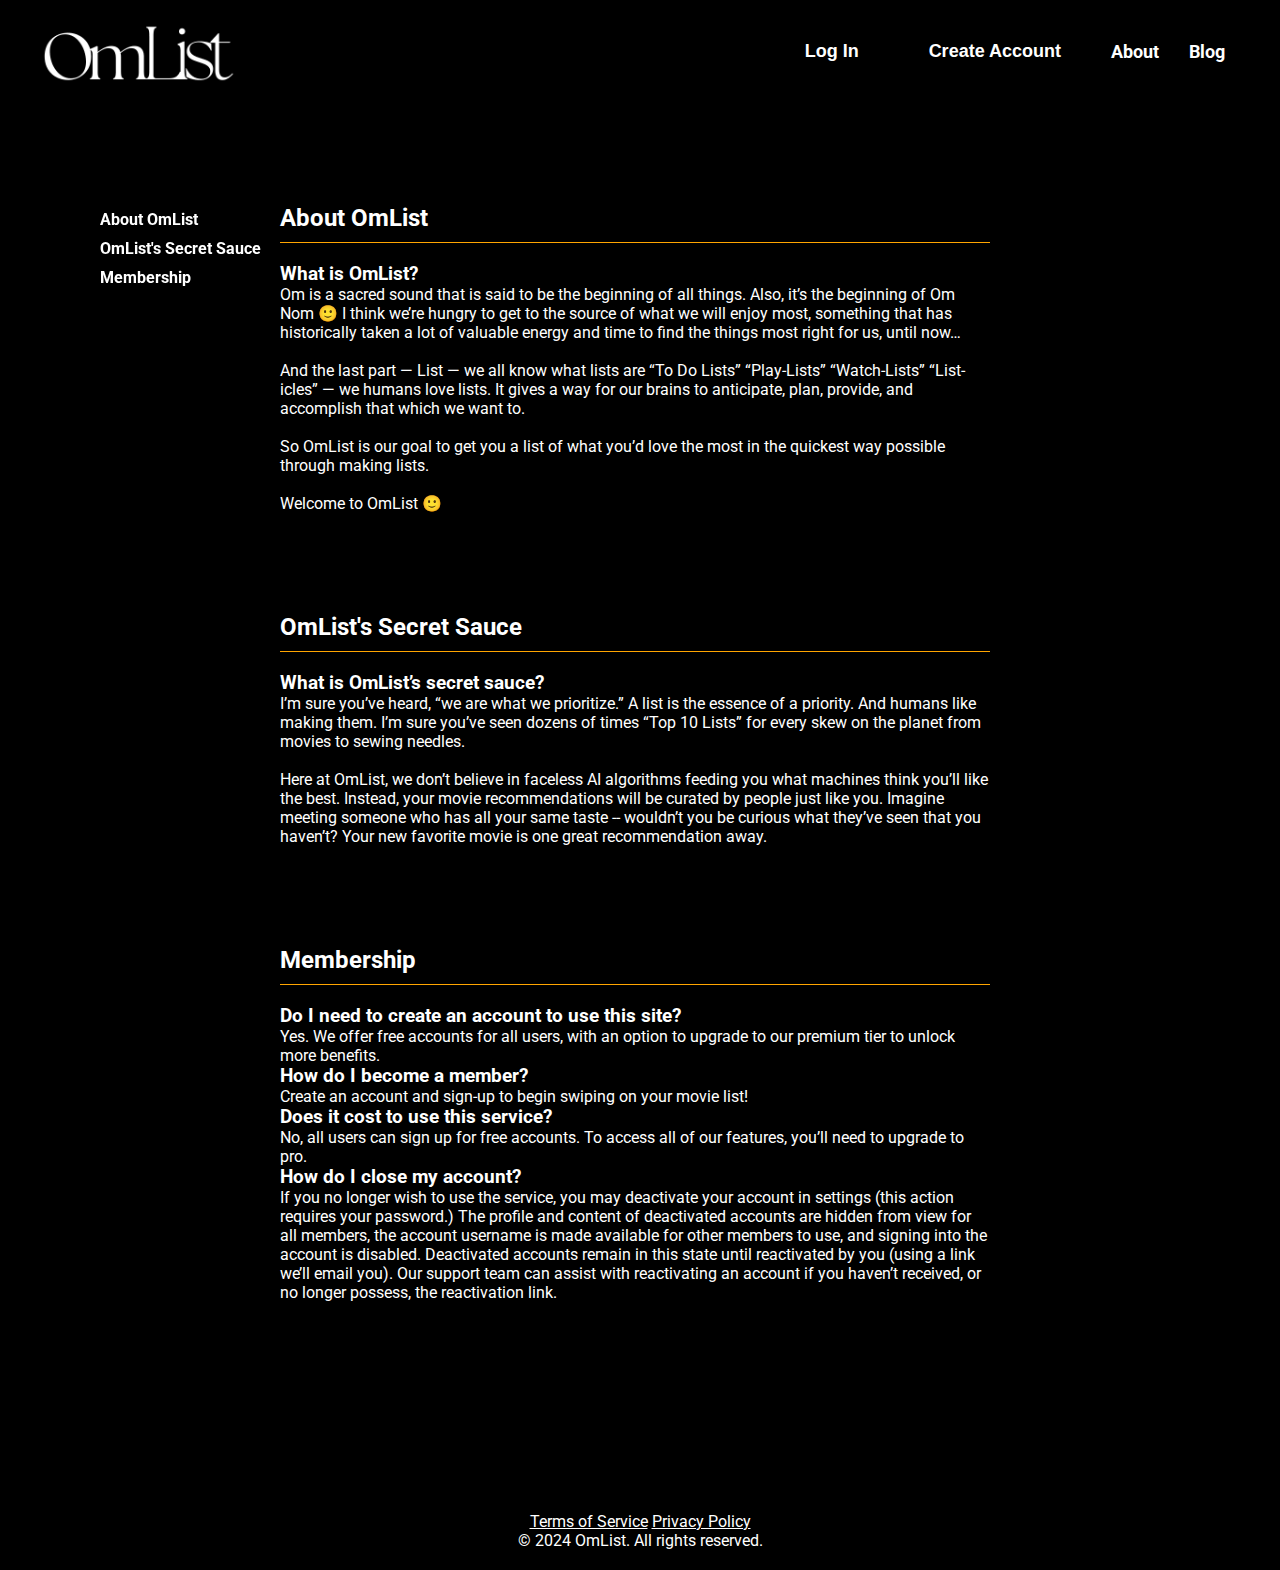
<file: about.html>
<!-- FILEPATH: /Users/amysuto/Sutoscience LLC Dropbox/Amy Suto/~2023 Documents and Photos/Coding Projects/OmList Website/about.html -->

<!DOCTYPE html>
<html lang="en">

<head>
    <meta charset="UTF-8">
    <meta name="viewport" content="width=device-width, initial-scale=1.0">
    <title>OmList App</title>
    <link rel="stylesheet" type="text/css" href="style.css">
    <script src="https://code.jquery.com/jquery-3.6.0.min.js"></script>
    <link href="https://fonts.googleapis.com/css2?family=Roboto:wght@400;700&display=swap" rel="stylesheet">


</head>

<body id="about-page">

    <div id="overlay" style="display:none;"></div>

    <!-- Header and NavBar Section -->
      <header class="hero">
          <div class="header-content">
              <div class="logo-nav">
                  <div class="logo" id="logoId">
                      <a href="index.html"><img src="Images and Animations/OmList Compact Logo.png" alt="OmList Logo" style="vertical-align: middle; width: 200px;" /></a>
                          </div>     
                  <nav id="navbar" class="NavBar">
                      <ul>
                          <li><button id="loginButton" class="nav-link">Log In</button></li>
                          <li><button id="createAccountButton" class="nav-link">Create Account</button></li>                                </li>                                    </li>
                          <li><a href="about.html">About</a></li>
                          <li><a href="blog.html">Blog</a></li>
                      </ul>
                  </nav>
              </header>

  <!-- Log-In Popup -->
  <div id="login-container" style="display:none;">
      <div class="login-popup">
          <input type="text" id="username" placeholder="Username" autocomplete="off" />
              <input type="password" id="password" placeholder="Password" autocomplete="off" />
              <input type="checkbox" id="remember-me" /><label for="remember-me">Remember Me</label>
              <button class="submit-btn">Submit</button>
          </div>
      </div>

  <!-- Create Account Popup -->
      <div id="create-account-popup" class="popup-container">
          <div class="popup-content">
              <h1>Create Account</h1>
              <form>

                  <label for="first-name">First Name:</label>
                  <input type="text" id="first-name" name="first-name" required>

                  <label for="last-name">Last Name:</label>
                  <input type="text" id="last-name" name="last-name" required>

                  <label for="email">Email:</label>
                  <input type="email" id="email" name="email" required>
                  
                  <label for="phone-number">Phone Number:</label>
                  <input type="tel" id="phone-number" name="phone-number" required>

                  <label for="password">Password:</label>
                  <input type="password" id="password" name="password" required>

                  <div class="checkbox-inline">
                      <input type="checkbox" id="termsCheckbox">
                      <label for="termsCheckbox">
                          I'm over 18 years of age and agree to the 
                          <a href="link-to-terms">terms of service</a> and 
                          <a href="link-to-privacy">privacy policy</a>
                        </label>                                  
                    </div>                              
                                              
                    <button class="create-account-btn" id="create-account-btn" type="submit">Create Account</button>
                  </form>
          </div>
      </div>

             <!-- Sidebar and Progress Bar -->
                    <div id="sidebar">
                        <a href="#about">About OmList</a>
                        <a href="#secret-sauce">OmList's Secret Sauce</a>
                        <a href="#membership">Membership</a>
                    </div>
                    <div id="progress-bar"></div>
                </div>
                

                    <div id="content">
                        <section id="about">
                            <h2>About OmList</h2>
                            <h3>What is OmList?</h3>
                                <p class="text">
                                Om is a sacred sound that is said to be the beginning of all things.
                                Also, it’s the beginning of Om Nom 🙂 I think we’re hungry to get to
                                the source of what we will enjoy most, something that has historically
                                taken a lot of valuable energy and time to find the things most right
                                for us, until now… <br /><br /> And the last part — List — we all know
                                what lists are “To Do Lists” “Play-Lists” “Watch-Lists” “List-icles” —
                                we humans love lists. It gives a way for our brains to anticipate,
                                plan, provide, and accomplish that which we want to. <br /><br /> So
                                OmList is our goal to get you a list of what you’d love the most in the
                                quickest way possible through making lists. <br /><br /> Welcome to
                                OmList 🙂 <br />
                                </p> </section>

                                <section id="secret-sauce">
                                    <h2>OmList's Secret Sauce</h2>
                                    <h3>What is OmList’s secret sauce?</h3>
                                    <p class="text">
                                    I’m sure you’ve heard, “we are what we prioritize.” A list is the
                                    essence of a priority. And humans like making them. I’m sure you’ve
                                    seen dozens of times “Top 10 Lists” for every skew on the planet from
                                    movies to sewing needles. <br /><br /> Here at OmList, we don’t believe
                                    in faceless AI algorithms feeding you what machines think you’ll like
                                    the best. Instead, your movie recommendations will be curated by people
                                    just like you. Imagine meeting someone who has all your same taste --
                                    wouldn’t you be curious what they’ve seen that you haven’t? Your new
                                    favorite movie is one great recommendation away. <br />
                                    </p>
                                </section>
                        
                                <section id="membership">
                                    <h2>Membership</h2>
                                    <h3> Do I need to create an account to use this site? </h3>
                                    <p class="text">
                                      Yes. We offer free accounts for all users, with an option to upgrade to
                                      our premium tier to unlock more benefits.
                                    </p>
                                    <H3> How do I become a member? </H3>
                                    <p class="text">
                                      Create an account and sign-up to begin swiping on your movie list!
                                    </p>
                                    <h3> Does it cost to use this service?</h3>
                                    <p class="text">
                                      No, all users can sign up for free accounts. To access all of our
                                      features, you’ll need to upgrade to pro.
                                    </p>
                                    <h3>How do I close my account?</h3>
                                    <p class="text">
                                      If you no longer wish to use the service, you may deactivate your
                                      account in settings (this action requires your password.) The profile
                                      and content of deactivated accounts are hidden from view for all
                                      members, the account username is made available for other members to
                                      use, and signing into the account is disabled. Deactivated accounts
                                      remain in this state until reactivated by you (using a link we’ll email
                                      you). Our support team can assist with reactivating an account if you
                                      haven’t received, or no longer possess, the reactivation link.
                                    </p>
                                  </div>
                                </section>
                            </div>
    
    
    <!-- Footer Section -->

    <footer>
        <div class="terms-of-service">
            <a href="#">Terms of Service</a>
            <a href="#">Privacy Policy</a>
        </div>
        <div class="copyright">
            <p>&copy; 2024 OmList. All rights reserved.</p>
        </div>
    </footer>


      <!-- JavaScript Connector -->
      <script src="script.js"></script>

    
  
</body>
</file>
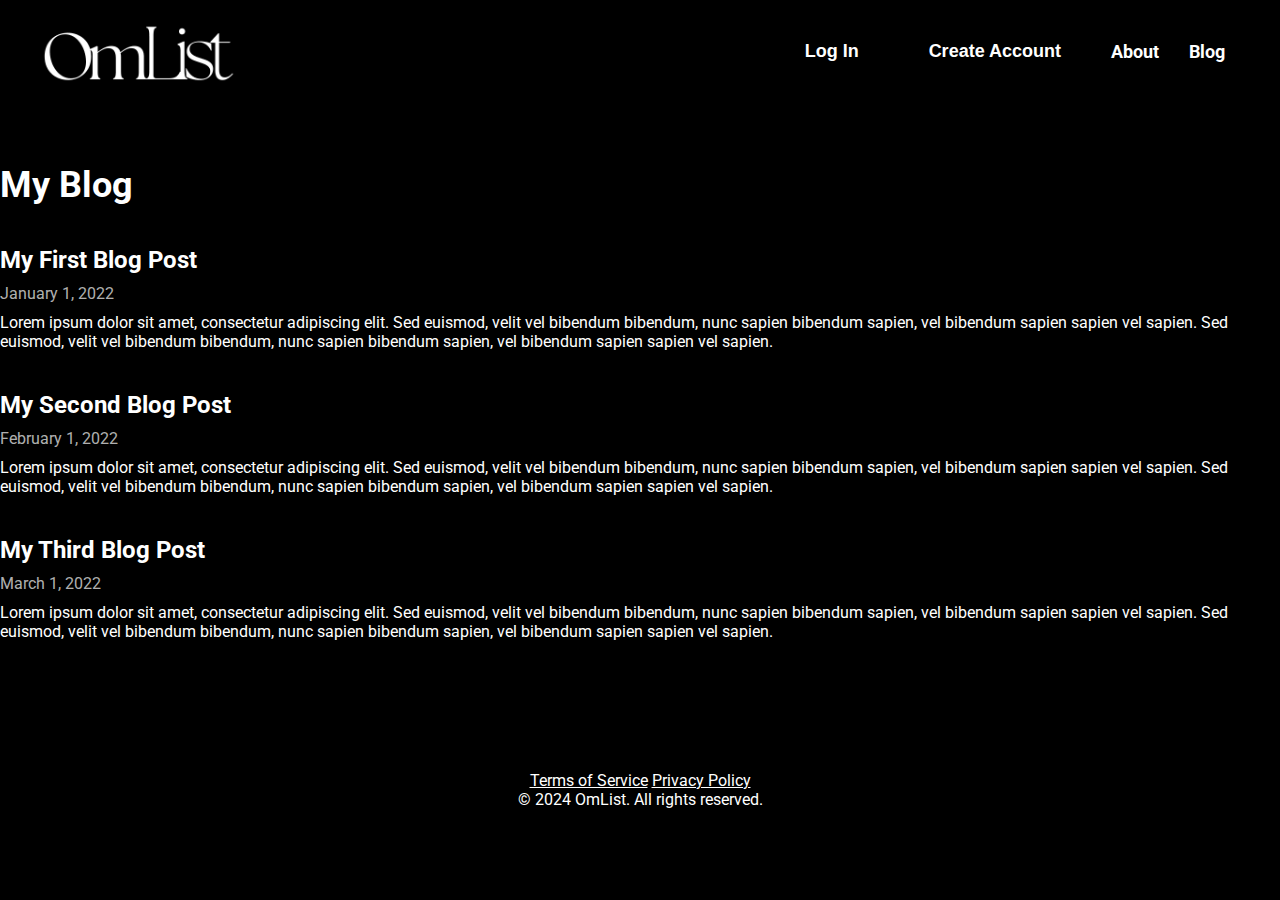
<file: blog.html>
<!-- FILEPATH: /Users/amysuto/Sutoscience LLC Dropbox/Amy Suto/~2023 Documents and Photos/Coding Projects/OmList Website/blog.html -->


<!DOCTYPE html>
<html lang="en">

<head>
    <meta charset="UTF-8">
    <meta name="viewport" content="width=device-width, initial-scale=1.0">
    <title>OmList App</title>
    <link rel="stylesheet" type="text/css" href="style.css">
    <script src="https://code.jquery.com/jquery-3.6.0.min.js"></script>
    <link href="https://fonts.googleapis.com/css2?family=Roboto:wght@400;700&display=swap" rel="stylesheet">


</head>

<body>

    <div id="overlay" style="display:none;"></div>

    <!-- Header and NavBar Section -->
      <header class="hero">
          <div class="header-content">
              <div class="logo-nav">
                  <div class="logo" id="logoId">
                      <a href="index.html"><img src="Images and Animations/OmList Compact Logo.png" alt="OmList Logo" style="vertical-align: middle; width: 200px;" /></a>
                          </div>     
                  <nav id="navbar" class="NavBar">
                      <ul>
                          <li><button id="loginButton" class="nav-link">Log In</button></li>
                          <li><button id="createAccountButton" class="nav-link">Create Account</button></li>                                </li>                                    </li>
                          <li><a href="about.html">About</a></li>
                          <li><a href="blog.html">Blog</a></li>
                      </ul>
                  </nav>
              </header>

  <!-- Log-In Popup -->
  <div id="login-container" style="display:none;">
      <div class="login-popup">
          <input type="text" id="username" placeholder="Username" autocomplete="off" />
              <input type="password" id="password" placeholder="Password" autocomplete="off" />
              <input type="checkbox" id="remember-me" /><label for="remember-me">Remember Me</label>
              <button class="submit-btn">Submit</button>
          </div>
      </div>

  <!-- Create Account Popup -->
      <div id="create-account-popup" class="popup-container">
          <div class="popup-content">
              <h1>Create Account</h1>
              <form>

                  <label for="first-name">First Name:</label>
                  <input type="text" id="first-name" name="first-name" required>

                  <label for="last-name">Last Name:</label>
                  <input type="text" id="last-name" name="last-name" required>

                  <label for="email">Email:</label>
                  <input type="email" id="email" name="email" required>
                  
                  <label for="phone-number">Phone Number:</label>
                  <input type="tel" id="phone-number" name="phone-number" required>

                  <label for="password">Password:</label>
                  <input type="password" id="password" name="password" required>

                  <div class="checkbox-inline">
                      <input type="checkbox" id="termsCheckbox">
                      <label for="termsCheckbox">
                          I'm over 18 years of age and agree to the 
                          <a href="link-to-terms">terms of service</a> and 
                          <a href="link-to-privacy">privacy policy</a>
                        </label>                                  
                    </div>                              
                                              
                    <button class="create-account-btn" id="create-account-btn" type="submit">Create Account</button>
                  </form>
          </div>
      </div>

        <h1>My Blog</h1>
        <div class="blog-posts">
            <div class="blog-post">
                <h2>My First Blog Post</h2>
                <div class="date">January 1, 2022</div>
                <p>Lorem ipsum dolor sit amet, consectetur adipiscing elit. Sed euismod, velit vel bibendum bibendum, nunc sapien bibendum sapien, vel bibendum sapien sapien vel sapien. Sed euismod, velit vel bibendum bibendum, nunc sapien bibendum sapien, vel bibendum sapien sapien vel sapien.</p>
            </div>
            <div class="blog-post">
                <h2>My Second Blog Post</h2>
                <div class="date">February 1, 2022</div>
                <p>Lorem ipsum dolor sit amet, consectetur adipiscing elit. Sed euismod, velit vel bibendum bibendum, nunc sapien bibendum sapien, vel bibendum sapien sapien vel sapien. Sed euismod, velit vel bibendum bibendum, nunc sapien bibendum sapien, vel bibendum sapien sapien vel sapien.</p>
            </div>
            <div class="blog-post">
                <h2>My Third Blog Post</h2>
                <div class="date">March 1, 2022</div>
                <p>Lorem ipsum dolor sit amet, consectetur adipiscing elit. Sed euismod, velit vel bibendum bibendum, nunc sapien bibendum sapien, vel bibendum sapien sapien vel sapien. Sed euismod, velit vel bibendum bibendum, nunc sapien bibendum sapien, vel bibendum sapien sapien vel sapien.</p>
            </div>
            <!-- Add more blog posts here -->
        </div>


    <!-- Footer Section -->

    <footer>
        <div class="terms-of-service">
            <a href="#">Terms of Service</a>
            <a href="#">Privacy Policy</a>
        </div>
        <div class="copyright">
            <p>&copy; 2024 OmList. All rights reserved.</p>
        </div>
    </footer>


      <!-- JavaScript Connector -->
      <script src="script.js"></script>

    
  
</body>
</file>
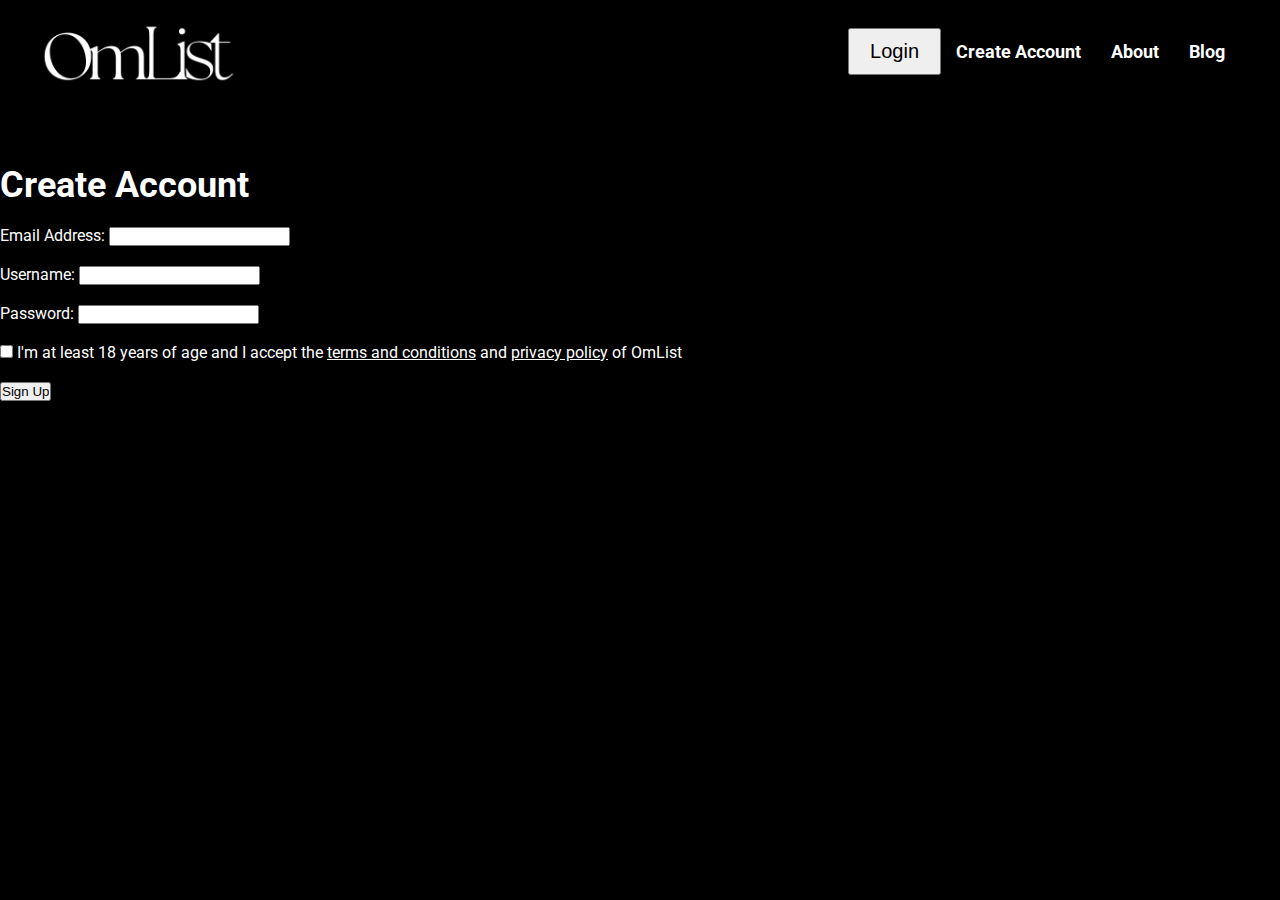
<file: createaccount.html>
<!-- FILEPATH: /Users/amysuto/Sutoscience LLC Dropbox/Amy Suto/~2023 Documents and Photos/Coding Projects/OmList Website/createaccount.html -->

<!DOCTYPE html>
<html>
    <head>
        <title>Create Account</title>
        <meta charset="UTF-8">
        <meta name="viewport" content="width=device-width, initial-scale=1.0">
        <title>OmList App</title>
        <link rel="stylesheet" type="text/css" href="style.css">
        <script src="https://code.jquery.com/jquery-3.6.0.min.js"></script>
        <link href="https://fonts.googleapis.com/css2?family=Roboto:wght@400;700&display=swap" rel="stylesheet">
    </head>

    <body id="create-account-page">

        <div id="overlay" style="display:none;"></div>
    
             <!-- Header and NavBar Section -->
                    <header class="hero">
                        <div class="header-content">
                            <div class="logo-nav">
                                <div class="logo" id="logoId">
                                    <a href="index.html"><img src="Images and Animations/OmList Compact Logo.png" alt="OmList Logo" style="vertical-align: middle; width: 200px;" /></a>
                                        </div>     
                                <nav id="navbar" class="NavBar">
                                    <ul>
                                        <button id="loginButton">Login</button>
                                        <li><a href="createaccount.html">Create Account</a></li>
                                        <li><a href="about.html">About</a></li>
                                        <li><a href="blog.html">Blog</a></li>
                                    </ul>
                                </nav>
                            </header>
    
                <!-- Log-In Popup -->
                    <div id="login-container" style="display:none;">
                        <div class="login-popup">
                            <input type="text" id="username" placeholder="Username" autocomplete="off" />
                                <input type="password" id="password" placeholder="Password" autocomplete="off" />
                                <input type="checkbox" id="remember-me" /><label for="remember-me">Remember Me</label>
                                <button> Submit </button>
                            </div>
                        </div>
                        
        <h1>Create Account</h1>
        <form>
            <label for="email">Email Address:</label>
            <input type="email" id="email" name="email" required><br><br>
            
            <label for="username">Username:</label>
            <input type="text" id="username" name="username" required><br><br>
            
            <label for="password">Password:</label>
            <input type="password" id="password" name="password" required><br><br>
            
            <input type="checkbox" id="terms" name="terms" required>
            <label for="terms">I'm at least 18 years of age and I accept the <a href="terms.html">terms and conditions</a> and <a href="privacy.html">privacy policy</a> of OmList</label><br><br>
            
            <input type="submit" value="Sign Up">
        </form>


         <!-- JavaScript Connector -->
        <script src="script.js"></script>

    </body>
</html>
</file>
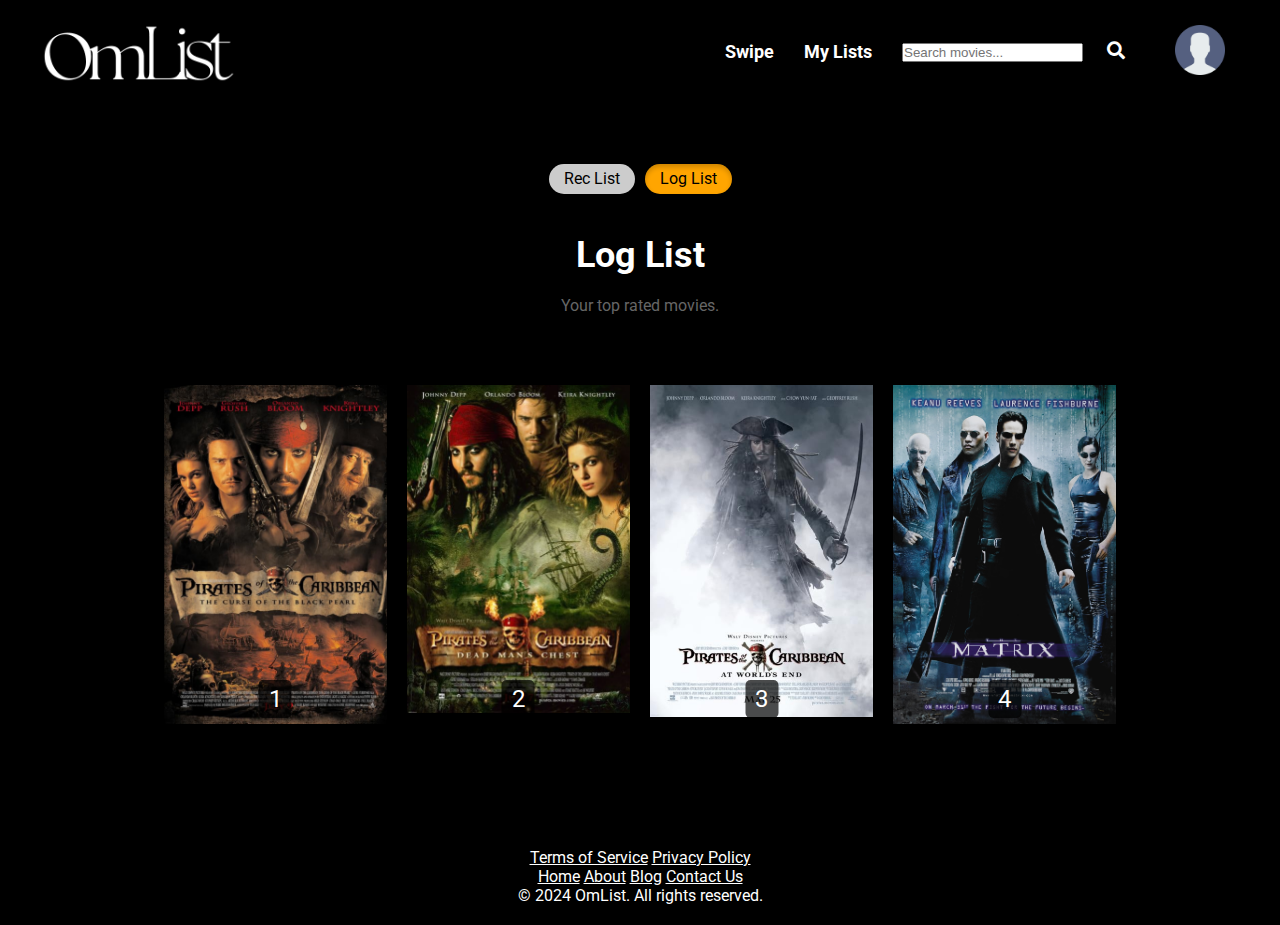
<file: loglist.html>
<!DOCTYPE html>
<html lang="en">

<head>
    <meta charset="UTF-8">
    <meta name="viewport" content="width=device-width, initial-scale=1.0">
    <title>OmList App</title>
    <link rel="stylesheet" type="text/css" href="style.css">
    <script src="https://code.jquery.com/jquery-3.6.0.min.js"></script>
    <link href="https://fonts.googleapis.com/css2?family=Roboto:wght@400;700&display=swap" rel="stylesheet">
    <link rel="stylesheet" href="https://use.fontawesome.com/releases/v5.8.1/css/all.css">


    <body class="loglist-page">

    <div id="overlay" style="display:none;"></div>

    <!-- Header and NavBar Section -->
    <header class="hero">
        <div class="header-content">
            <div class="logo-nav">
                <div class="logo" id="logoId">
                    <a href="index.html"><img src="Images and Animations/OmList Compact Logo.png" alt="OmList Logo" style="vertical-align: middle; width: 200px;" /></a>
                </div>
                <nav id="navbar" class="NavBar">
                    <ul>
                       <li><a href="swipescreen.html">Swipe</a></li>
                        <li><a href="reclist.html">My Lists</a></li>
                        <li>
                            <div class="search-container">
                                <form action="#" method="get">
                                    <input type="text" placeholder="Search movies...">
                                    <button type="submit"><i class="fa fa-search"></i></button>
                                </form>
                            </div>
                        </li>
                        <div class="user-icon-container">
                            <li><a href="profile.html"><img src="Images and Animations/user icon.png" alt="User" style="max-height: 50px;"></a></li>
                            <div class="dropdown">
                                <a href="profile.html">Settings</a>
                                <a href="index.html" onclick="logoutFunction()">Log Out</a>
                              </div>
                              
                        </div>
                    </ul>
                </nav>
        </div>
    </header>


  <!-- Toggle between Log List and Rec List -->
  <div class="toggle-container">
    <a href="reclist.html" class="toggle-btn">Rec List</a>
    <a href="loglist.html" class="toggle-btn current-page">Log List</a>
</div>

<!-- Log List Header -->
<h1>Log List</h1>
<p class="subheader">Your top rated movies.</p>

<!-- Movie Posters Grid -->
<div class="grid-container">
    <!-- Repeat this block for each movie poster -->
    <div class="movie-poster">
        <img src="Images and Animations/pirates 1.png" alt="Movie Title">
        <div class="movie-number">1</div>
    </div>
    <div class="movie-poster">
        <img src="Images and Animations/pirates 2.png" alt="Movie Title">
        <div class="movie-number">2</div>
    </div>
    <div class="movie-poster">
        <img src="Images and Animations/pirates 3.png" alt="Movie Title">
        <div class="movie-number">3</div>
    </div>
    <div class="movie-poster">
        <img src="Images and Animations/matrix.png" alt="Movie Title">
        <div class="movie-number">4</div>
    </div>
    <!-- ... more movie posters ... -->
</div>



        <!-- Footer Section -->
        <footer class="footer">
            <div class="terms-of-service">
                <a href="#">Terms of Service</a>
                <a href="#">Privacy Policy</a>
            </div>
            <div class="footer-links">
                <a href="index.html">Home</a>
                <a href="about.html">About</a>
                <a href="blog.html">Blog</a>
                <a href="contact.html">Contact Us</a>
            </div>
            <div class="copyright">
                <p>&copy; 2024 OmList. All rights reserved.</p>
            </div>
        </footer>
    
        <!-- JavaScript Connector -->
        <script src="script.js"></script>
    
    </body>
    
    </html>
</file>
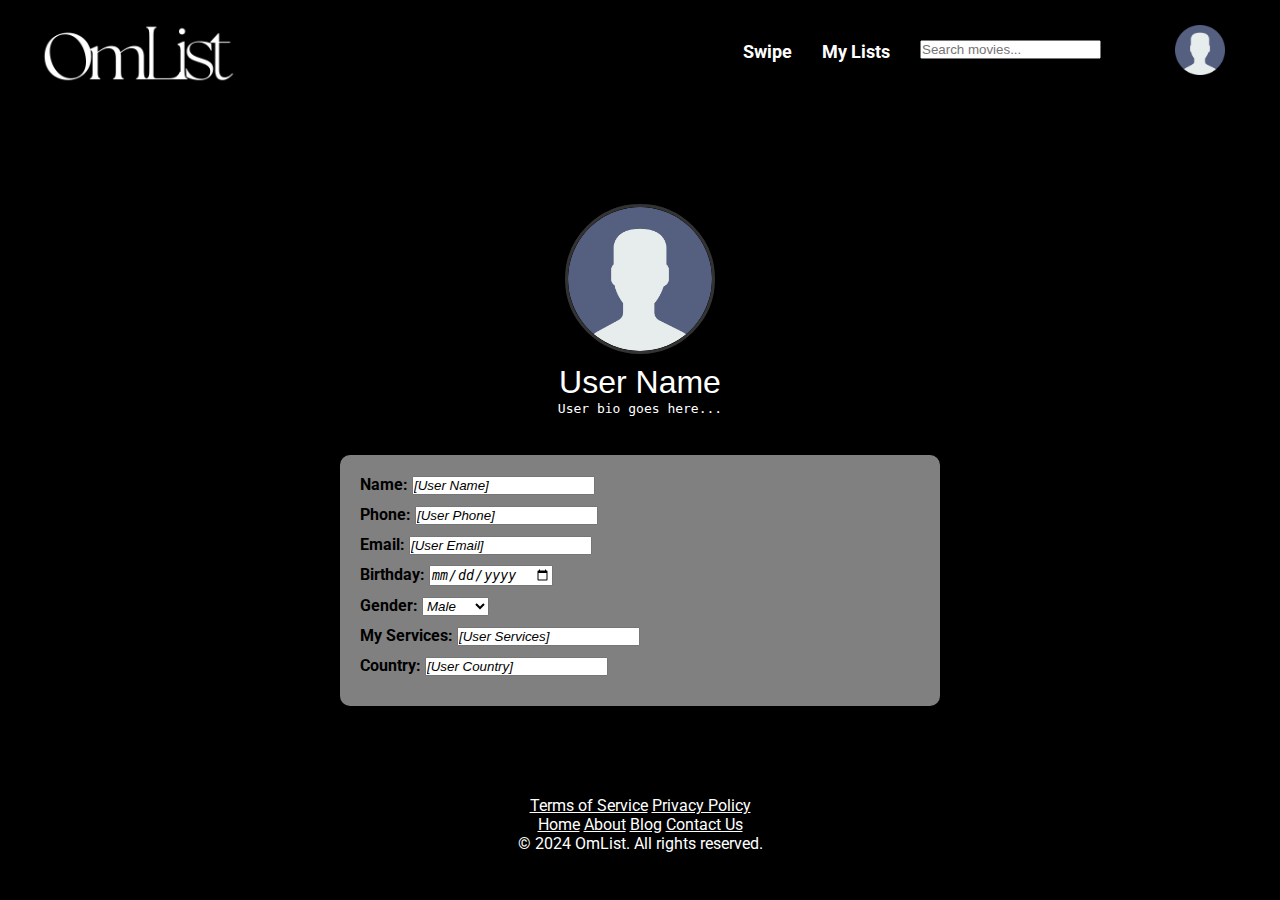
<file: profile.html>
<!DOCTYPE html>
<html lang="en">
<head>
    <meta charset="UTF-8">
    <meta name="viewport" content="width=device-width, initial-scale=1.0">
    <title>User Profile</title>
    <link rel="stylesheet" href="style.css">
    <link href="https://fonts.googleapis.com/css2?family=Roboto:wght@400;700&display=swap" rel="stylesheet">
    <script src="https://code.jquery.com/jquery-3.6.0.min.js"></script>

</head>
<body class="profile-page">

    <!-- Header and NavBar Section -->
    <header class="hero">
        <div class="header-content">
            <div class="logo-nav">
                <div class="logo" id="logoId">
                    <a href="index.html"><img src="Images and Animations/OmList Compact Logo.png" alt="OmList Logo" style="vertical-align: middle; width: 200px;" /></a>
                </div>
                <nav id="navbar" class="NavBar">
                    <ul>
                       <li><a href="swipescreen.html">Swipe</a></li>
                        <li><a href="reclist.html">My Lists</a></li>
                        <li>
                            <div class="search-container">
                                <form action="#" method="get">
                                    <input type="text" placeholder="Search movies...">
                                    <button type="submit"><i class="fa fa-search"></i></button>
                                </form>
                            </div>
                        </li>
                        <div class="user-icon-container">
                            <li><a href="profile.html"><img src="Images and Animations/user icon.png" alt="User" style="max-height: 50px;"></a></li>
                        </div>
                    </ul>
                </nav>
        </div>
    </header>

    <div class="profile-container">

       
<!-- Profile Header -->
<header class="profile-header">
    <!-- Profile Picture -->
    <label for="profile-picture-upload" class="profile-picture-label">
        <img src="Images and Animations/user icon.png" alt="Profile Picture" class="profile-picture" id="profile-picture">
        <input type="file" id="profile-picture-upload" class="profile-picture-upload" accept="image/*" style="display: none;">
    </label>
        <!-- Username -->
        <input type="text" id="user-name" class="user-name" value="User Name">
        <!-- User Bio -->
        <textarea id="user-bio" class="user-bio">User bio goes here...</textarea>
        </header>


        <section class="user-details">
            <div class="detail-item">
                <label for="name">Name:</label>
                <input type="text" id="name" class="detail-value" value="[User Name]">
            </div>
            <div class="detail-item">
                <label for="phone">Phone:</label>
                <input type="tel" id="phone" class="detail-value" value="[User Phone]">
            </div>
            <div class="detail-item">
                <label for="email">Email:</label>
                <input type="email" id="email" class="detail-value" value="[User Email]">
            </div>
            <div class="detail-item">
                <label for="birthday">Birthday:</label>
                <input type="date" id="birthday" class="detail-value" value="[User Birthday]">
            </div>
            <div class="detail-item">
                <label for="gender">Gender:</label>
                <select id="gender" class="detail-value">
                    <option value="male">Male</option>
                    <option value="female">Female</option>
                    <option value="other">Other</option>
                </select>
            </div>
            <div class="detail-item">
                <label for="services">My Services:</label>
                <input type="text" id="services" class="detail-value" value="[User Services]">
            </div>
            <div class="detail-item">
                <label for="country">Country:</label>
                <input type="text" id="country" class="detail-value" value="[User Country]">
            </div>
        </section>
        
        
    </div>

        <!-- Footer Section -->
        <footer class="footer">
            <div class="terms-of-service">
                <a href="#">Terms of Service</a>
                <a href="#">Privacy Policy</a>
            </div>
            <div class="footer-links">
                <a href="index.html">Home</a>
                <a href="about.html">About</a>
                <a href="blog.html">Blog</a>
                <a href="contact.html">Contact Us</a>
            </div>
            <div class="copyright">
                <p>&copy; 2024 OmList. All rights reserved.</p>
            </div>
        </footer>
    
        <!-- JavaScript Connector -->
        <script src="script.js"></script>
    
    </body>
    
    </html>
</file>
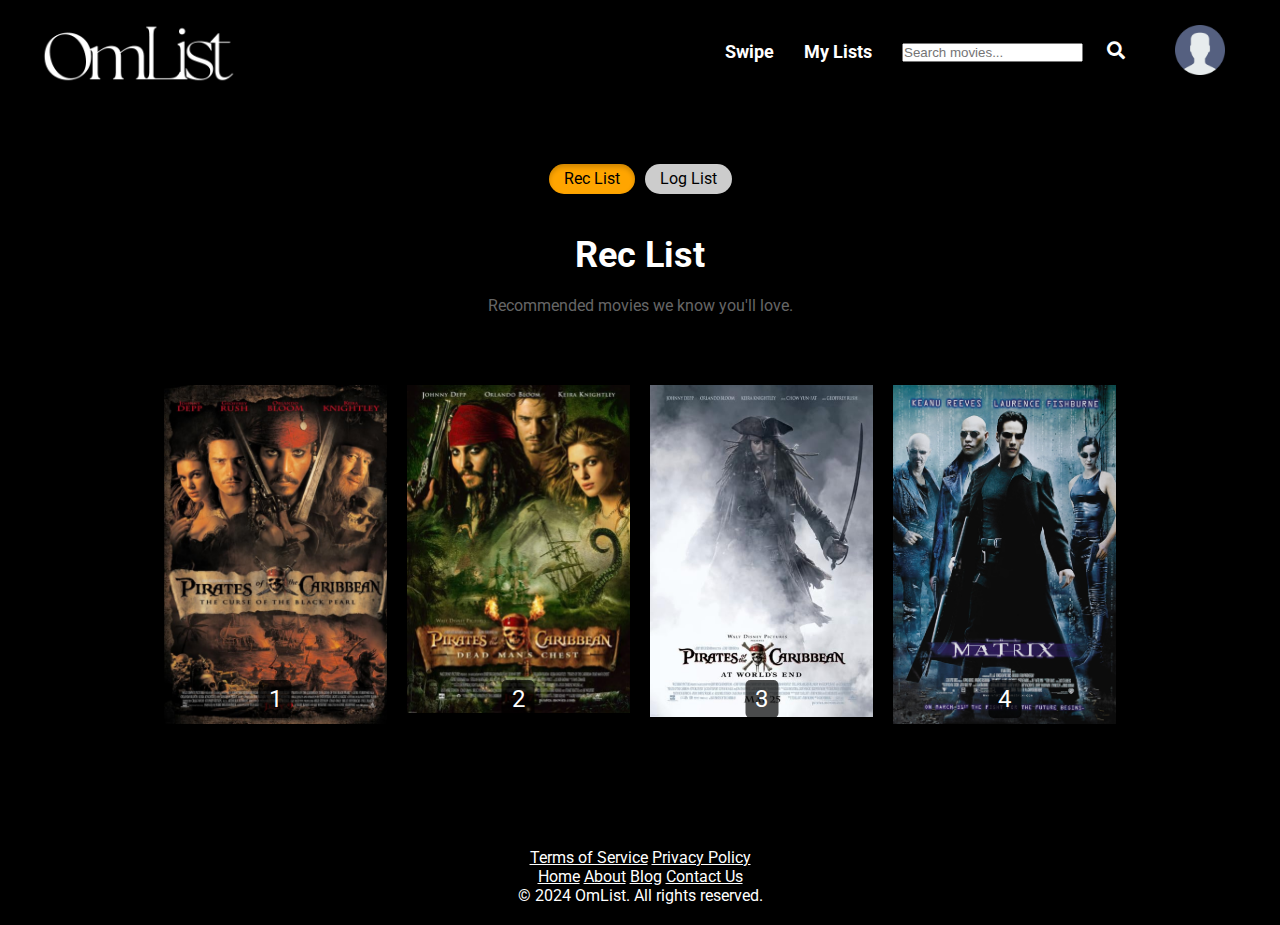
<file: reclist.html>
<!DOCTYPE html>
<html lang="en">

<head>
    <meta charset="UTF-8">
    <meta name="viewport" content="width=device-width, initial-scale=1.0">
    <title>OmList App</title>
    <link rel="stylesheet" type="text/css" href="style.css">
    <script src="https://code.jquery.com/jquery-3.6.0.min.js"></script>
    <link href="https://fonts.googleapis.com/css2?family=Roboto:wght@400;700&display=swap" rel="stylesheet">
    <link rel="stylesheet" href="https://use.fontawesome.com/releases/v5.8.1/css/all.css">


    <body class="reclist-page">

    <div id="overlay" style="display:none;"></div>

    <!-- Header and NavBar Section -->
    <header class="hero">
        <div class="header-content">
            <div class="logo-nav">
                <div class="logo" id="logoId">
                    <a href="index.html"><img src="Images and Animations/OmList Compact Logo.png" alt="OmList Logo" style="vertical-align: middle; width: 200px;" /></a>
                </div>
                <nav id="navbar" class="NavBar">
                    <ul>
                       <li><a href="swipescreen.html">Swipe</a></li>
                        <li><a href="reclist.html">My Lists</a></li>
                        <li>
                            <div class="search-container">
                                <form action="#" method="get">
                                    <input type="text" placeholder="Search movies...">
                                    <button type="submit"><i class="fa fa-search"></i></button>
                                </form>
                            </div>
                        </li>
                        <div class="user-icon-container">
                            <li><a href="profile.html"><img src="Images and Animations/user icon.png" alt="User" style="max-height: 50px;"></a></li>
                            <div class="dropdown">
                                <a href="profile.html">Settings</a>
                                <a href="index.html" onclick="logoutFunction()">Log Out</a>
                              </div>
                              
                        </div>
                    </ul>
                </nav>
        </div>
    </header>


  <!-- Toggle between Log List and Rec List -->
  <div class="toggle-container">
    <a href="reclist.html" class="toggle-btn current-page">Rec List</a>
    <a href="loglist.html" class="toggle-btn">Log List</a>
</div>

<!-- Rec List Header -->
<h1>Rec List</h1>
<p class="subheader">Recommended movies we know you'll love.</p>

<!-- Movie Posters Grid -->
<div class="grid-container">
    <!-- Repeat this block for each movie poster -->
    <div class="movie-poster">
        <img src="Images and Animations/pirates 1.png" alt="Movie Title">
        <div class="movie-number">1</div>
    </div>
    <div class="movie-poster">
        <img src="Images and Animations/pirates 2.png" alt="Movie Title">
        <div class="movie-number">2</div>
    </div>
    <div class="movie-poster">
        <img src="Images and Animations/pirates 3.png" alt="Movie Title">
        <div class="movie-number">3</div>
    </div>
    <div class="movie-poster">
        <img src="Images and Animations/matrix.png" alt="Movie Title">
        <div class="movie-number">4</div>
    </div>
    <!-- ... more movie posters ... -->
</div>



        <!-- Footer Section -->
        <footer class="footer">
            <div class="terms-of-service">
                <a href="#">Terms of Service</a>
                <a href="#">Privacy Policy</a>
            </div>
            <div class="footer-links">
                <a href="index.html">Home</a>
                <a href="about.html">About</a>
                <a href="blog.html">Blog</a>
                <a href="contact.html">Contact Us</a>
            </div>
            <div class="copyright">
                <p>&copy; 2024 OmList. All rights reserved.</p>
            </div>
        </footer>
    
        <!-- JavaScript Connector -->
        <script src="script.js"></script>
    
    </body>
    
    </html>
</file>
<file: style.css>
/* Universal Styles */

body, h1, h2, h3, h4, h5, h6, p, a {
    font-family: 'Roboto', sans-serif;
}

/* Styling the links in a darker color for contrast and adding an underline for clarity */
body a {
    color: #b8b8b8;
    text-decoration: underline;
}

body a:hover {
    color: white;
    text-shadow: none;
}

a {
    color: orange;
    text-decoration: none; /* Removes the underline */
}

a:hover {
    text-decoration: underline; /* Adds underline on hover */
}

 /* Overlay - for Script Code and Event Listeners */

#overlay {
    position: fixed;
    top: 0;
    left: 0;
    width: 100vw;
    height: 100vh;
    background-color: rgba(0, 0, 0, 0.5);
    z-index: 1000; /* Overlay is below the navbar and login container */
}

 /* Log-In Container and Pop-Up Code for NavBar */

#login-container {
    position: absolute;
    top: 0;
    left: 0;
    width: 100%;
    z-index: 1002; /* Login container is above both navbar and overlay */
    display: none;
}

.login-popup {
    position: absolute;
    top: 20px;
    left: 70%;
    transform: translateX(-50%);
    width: 80%;
    max-width: 600px;
    height: 100px;
    padding: 20px;
    background-color: white;
    color: black;
    border-radius: 5px;
    z-index: 1000;
}

.login-popup input[type="text"], 
.login-popup input[type="password"] {
  width: 20%;  /* Adjust width as needed */
  margin-right: 10px;
}

.login-popup input[type="checkbox"] + label {
  margin-right: 10px;
}

/* Navbar Styles */

.logo-nav {
    display: flex;
    justify-content: space-between;
    align-items: center;
    width: 100%;
    padding: 20px 0;
}

.logo {
    flex-grow: 1;
}

#navbar {
    display: flex;
    align-items: center;
    position: relative;
    z-index: 1001;
    margin-bottom: 0;
    padding-bottom: 0;
}

#navbar ul {
    display: flex;
    align-items: center;
    list-style-type: none;
    padding: 0;
}

#navbar ul li {
    margin: 0 15px;
}

#navbar ul li a {
    text-decoration: none;
    font-size: 18px;
    color: white;
    font-weight: bold;
    transition: color 0.3s;
}

#navbar ul li a:hover {
    color: orange;
}

.navbar a, .navbar button {
    margin-right: 900px; /* Adjust the value as needed */
}

.navbar {
  padding: 10px 20px;
  position: sticky;
  top: 0;
  z-index: 999;
  display: flex;
  justify-content: space-between;
  align-items: center;
  padding-bottom: 0; /* Removes the bottom padding from the navbar */
}

/* Styling for navbar buttons */
#navbar ul li button {
    background: none;
    border: none;
    color: white; /* Or any color you prefer */
    font-weight: bold; /* Makes the text bold */
    cursor: pointer;
    font-size: 18px;
}

/* Hover effect for navbar buttons */
#navbar ul li button:hover {
    color: orange; /* Or any color you prefer for hover effect */
    text-shadow: 0 0 5px orange, 0 0 10px orange;
}

/* Change color and add glow when hovering over links */
.navbar ul li a:hover {
  color: orange;
  text-shadow: 0 0 5px orange, 0 0 10px orange;
}

/* Styling the logo */
.logo img {
  width: 100px;
  height: auto;
}

/* Styling the navbar list */
.navbar ul {
  list-style-type: none;
  display: flex;
  justify-content: center;
  flex-grow: 2;
  background-color: rgba(0, 0, 0, 0.6); /* Added a semi-transparent background */
}

/* Applying black background to all pages */

body {
    background-color: black;
    color: white; /* Setting default text color to white for the entire site */
}

/* Media query for mobile screens */
@media only screen and (max-width: 600px) {
    body, p {
        font-size: 16px;
        background-color: black;
    }
    
    .navbar {
        font-size: 18px;
        background-color: black;
    }
}

/* Navbar Profile Dropdown Menu Styles */
.user-icon-container {
    position: relative;
    display: inline-block;
  }
  
  .user-icon-container .dropdown {
    display: none;
    position: absolute;
    background-color: #f9f9f9;
    min-width: 160px;
    box-shadow: 0px 8px 16px 0px rgba(0,0,0,0.2);
    z-index: 1;
  }
  
  .user-icon-container:hover .dropdown {
    display: block;
  }
  
  .user-icon-container .dropdown a {
    color: black;
    padding: 12px 16px;
    text-decoration: none;
    display: block;
  }
  
  .user-icon-container .dropdown a:hover {
    background-color: #ddd;
  }
  

/* Additional styles for your homepage layout */

body {
    flex-direction: column;
    align-items: center;
}

.header-content,
.get-omlisted {
    width: 100%;
}

body {
    background-color: #000000;
}

h1 {
    font-size: 36px;
    margin-bottom: 20px;
}

button {
    padding: 10px 20px;
    font-size: 20px;
    cursor: pointer;
}

.container {
    width: 80%;
    max-width: 1200px;
    margin: auto;
}

.header {
    display: flex;
    justify-content: space-between;
    align-items: center;
    padding: 20px 0;
}

.main-content {
    text-align: center;
    margin: 50px 0;
    background-color: black; 
}

.footer {
    text-align: center;
    padding: 20px 0;
}

/* Additional layout styling */
.header-content {
    max-width: 1200px;
    margin: auto;
    display: flex;
    flex-direction: column;
    align-items: center;
}

.logo-nav {
    display: flex;
    justify-content: space-between;
    align-items: center;
    width: 100%;
    padding: 20px 0;
    position: relative;
}

/* Styling the CTA button */
.cta {
    background-color: orange;
    color: black;
    border: none;
    padding: 15px 30px;
    margin-top: 20px;
    transition: background-color 0.3s, box-shadow 0.3s;
}

.cta:hover {
    background-color: #ff8800;
    box-shadow: 0 0 10px #ff8800, 0 0 20px #ff8800;
}

/* Style for your hero section */
.hero {
    padding: 60px 0;
    background-color: #000000; /* I'm assuming a black background similar to the reference. Adjust if necessary. */
    color: white; /* Sets the default text color to white for better contrast */
    padding-top: 0; /* Removes the top padding from the hero section */
}

.hero-image {
    box-shadow: 0 0 10px #ff8800, 0 0 20px #ff8800;
}

.hero-content {
    text-align: center;
    margin: 40px 0;
}

.hero h1 {
    text-align: center;
    width: 60%;
    margin: 0 auto;
    margin-top: 0;
    padding-top: 20px;
}

.hero h2 {
    text-align: center;
    width: 60%;
    margin: 0 auto;
}

.swipe-screen {
    display: block;
    max-width: 50%; 
    
}


/* Styling the Get OmListed section */
.get-omlisted {
    background-color: #1e1e1e;
    padding: 60px 0;
    text-align: center;
    width: 100%; /* Ensures it spans the full width of its parent */
    max-width: 600px; /* Keeps it from growing too wide */
    margin: 0 auto; /* Centers it horizontally */
}

.get-omlisted h1 {
    font-size: 32px;
    margin-bottom: 30px;
}

.get-omlisted form {
    max-width: 600px;
    width: 100%;
    margin: 0 auto;
    gap: 20px; /* Provides even spacing between the elements */
}

.get-omlisted label {
    font-size: 18px;
    margin-bottom: 5px;
}

.get-omlisted input {
    padding: 10px 15px;
    font-size: 16px;
    border: none;
    border-radius: 4px;
    background-color: #2e2e2e;
    color: white;
    margin-bottom: 10px;
    width: 200px;
}

.get-omlisted input[type="text"],
.get-omlisted input[type="email"] {
    width: 200px;
    display: block;
    margin-bottom: 10px;
    margin: auto;
    max-width: 300px; /* Prevents the fields from stretching too wide */
    width: 100%; /* Makes each field take up the full width up to the max-width */
}

.get-omlisted input[type="text"],
.get-omlisted input[type="email"],
.get-omlisted button {
    margin-bottom: 20px; /* Adjusts the space between each field */
}

.get-omlisted button {
    background-color: orange;
    color: black;
    font-weight: bold;
    border: none;
    border-radius: 4px;
    cursor: pointer;
    transition: background-color 0.3s;
    align-self: center; /* Center the button horizontally */
    width: 100%;
    margin: 20px 0;
    width: auto !important; /* Makes the button only as wide as its content */
    padding: 10px 20px !important; /* Adjusts the padding to control the size of the button */
    display: inline-block !important; /* Makes the button inline */
}

.get-omlisted button:hover {
    background-color: #ff8f00;
}


/* CTA button styling */
.cta {
    background-color: orange;
    color: black;
    font-weight: bold;
    border: none;
    border-radius: 4px;
    padding: 12px 20px;
    margin-top: 20px;
    cursor: pointer;
    transition: background-color 0.3s;
}

.cta:hover {
    background-color: #ff8f00; /* A slightly darker shade of orange for hover effect */
}

/* Box Sizing Property */

*, *::before, *::after {
    box-sizing: border-box;
}

/* Input Field Width and Form Container */

.get-omlisted input {
    width: calc(100% - 30px);
}

.get-omlisted form {
    padding: 0;
    margin: 0;
}

/* Button Width */

.get-omlisted button {
    width: calc(100% - 40px);  /* Assuming the combined horizontal padding is 40px */
}

Copy code
/* General styles for pages with black background and white text */
.page-black-background {
    background-color: black;
    color: white; /* This ensures that the general text appears white */
}

/* Apply the styles to the headings, paragraphs, and links inside the pages with the black background */
.page-black-background h1,
.page-black-background h2,
.page-black-background h3,
.page-black-background h4,
.page-black-background h5,
.page-black-background h6,
.page-black-background p,
.page-black-background a {
    color: white;
}


/* Ensuring all headers and paragraphs on the about and b
pages have a white color */
body h1, 
body h2, 
body h3, 
body h4, 
body h5, 
body h6, 
body p, 
body a {
    color: white;
}

/* Styling for the blog posts */
.blog-posts {
    padding: 20px 0;
}

.blog-post {
    margin-bottom: 40px;
}

.blog-post .date {
    color: rgba(255, 255, 255, 0.7); /* Subdued white color for date */
    margin: 10px 0;
}

/* About Page Styling */

body {
    background-color: black;
    color: white;
}

#sidebar {
    position: fixed;
    top: 200px; /* Lower the position of the sidebar */
    left: 100px;
    width: auto;
    background-color: transparent; /* Remove the background */
    padding: 0;
    z-index: 1000; /* Ensure it’s above other content */
}

#sidebar a {
    display: block;
    margin: 10px 0;
    color: white;
    text-decoration: none;
    font-weight: bold;
    transition: color 0.3s;
}

/* Sidebar link hover styles */
#sidebar a:hover {
    color: orange;
}

#content {
    margin-left: 320px;
    padding: 40px;
}

section {
    margin-bottom: 100px;
}

#progress-bar {
    position: fixed;
    top: 150px; /* Adjust based on your sidebar position */
    left: 290px; /* Adjust based on your sidebar width */
    width: 4px;
    height: 0;
    background-color: #FFA500; /* Change the color to gold */
    z-index: 1001; /* Ensure it’s above other content */
}

/* Style for h2 elements on the About page */
#about-page h2 {
    border-bottom: 1px solid #FFA500; /* Adding a thin gold line underneath */
    padding-bottom: 10px; /* Adding some space between the text and the line */
    margin-bottom: 20px; /* Adding some space below the line */
}

/* Style to constrain text width on the About page */
#about-page #content {
    max-width: 800px; /* You can adjust this value to your preference */
    margin: 0 auto; /* Center the content */
    padding-right: 50px; /* Adding padding to the right of the text */
}

.glow {
    color: gold;
    text-shadow: 0 0 3px #FFD700, 0 0 6px #FFD700; /* Adjusted values for a more subtle glow */
}


/* Create an Account Pop-Up */

.popup-container {
    display: none;
    position: fixed;
    top: 0;
    left: 0;
    width: 100%;
    height: 100%;
    background-color: rgba(0, 0, 0, 0.7);
    z-index: 2;
}

.popup-content {
    background-color: white;
    color: black;
    width: 500px;
    position: absolute;
    top: 50%;
    left: 50%;
    transform: translate(-50%, -50%);
    padding: 40px;
    text-align: left;
    display: block;
    border-radius: 8px;
}

.close-popup {
    position: absolute;
    top: 10px;
    right: 10px;
    font-size: 20px;
    cursor: pointer;
}

/* New or modified styles for form elements */
.popup-content label {
    display: block;
    margin-bottom: 10px;
}

.popup-content input[type="text"],
.popup-content input[type="password"],
.popup-content input[type="email"],
.popup-content input[type="tel"] { /* Added input[type="tel"] for phone number */
    width: 100%;
    margin-bottom: 15px; /* This sets a uniform space below each input */
    /* Add any additional styling here to match the design */
}

.popup-content .checkbox-inline {
    display: flex;
    align-items: flex-start; /* This ensures the checkbox aligns with the first line of text */
    flex-wrap: nowrap;
  }

  .popup-content .checkbox-inline input[type="checkbox"] {
    margin-right: 10px;
    flex-shrink: 0;
    align-self: flex-start; /* Add this line to align the checkbox with the first line of text */
  }

.popup-content .checkbox-inline label {
  flex-grow: 1;
  white-space: normal;
  margin-bottom: 0; /* Ensure there is no margin pushing the label down */
  padding-bottom: 15px; /* Adjust the value as needed for your design */
}

.popup-content .checkbox-inline label a {
    display: inline;
    margin: 0 5px;
    white-space: nowrap;
}


/* Styles for the links */
.popup-content a {
    color: orange;
}

/* Style for the Create Account title */
.popup-content h1 {
    text-align: center;
    color: black; /* Ensuring the header text is black */
}


/* 'Create Account' button */
.create-account-btn {
    background-color: orange;
    color: black;
    border: none;    
    cursor: pointer;
    transition: background-color 0.3s;
    line-height: normal; /* This should be 1 or close to the font size if 'normal' still gives issues */
    vertical-align: middle;
    display: inline-block;
    margin: 0;
    overflow: hidden;
    white-space: nowrap;
    /* Add this if not already present */
    font-size: 16px; /* Adjust to your font size */
    height: auto; /* Or set a specific height if you want to control it */
    box-shadow: none; /* In case there's an inherited box-shadow */
    margin-top: 0;
    padding-top: 10px; /* Adjust as needed */
    padding-bottom: 10px; /* Adjust as needed */
    line-height: 1; /* Adjust as needed */
    vertical-align: middle;
    margin-top: 0;
    padding-top: 0;
    height: 40px; /* Adjust this value to fit your design */

}



/* Styles for the checkbox container */
.checkbox-inline,
.checkbox-container {
  display: flex;
  align-items: flex-start; /* Align items to the start of the container */
  flex-wrap: nowrap; /* Prevent wrapping to a new line */
}

.checkbox-inline input[type="checkbox"],
.checkbox-container input[type="checkbox"] {
  margin-top: 0; /* Align the checkbox with the first line of text */
  margin-right: 5px; /* Space between the checkbox and the text */
  flex-shrink: 0; /* Prevent the checkbox from shrinking */
}

.checkbox-inline label,
.checkbox-container label {
  flex-grow: 1; /* Allow the label to grow and fill the available space */
  white-space: normal; /* Allow the text to wrap */
  margin-bottom: 0; /* Remove any margin below the label if not needed */
}

.checkbox-inline label a,
.checkbox-container label a {
  display: inline;
  margin: 0 5px;
  white-space: nowrap;
}


/* Style for the popup button */
.popup-content button {
    display: block;
    margin: 0 auto;
    padding-top: 25px; /* Adjust the value as needed for your design */
}

/* Styling the submit button on all popups */

.submit-btn {
    background-color: orange;
    color: black;
    border: none;
    padding: 10px 20px; /* Adjust padding if necessary */
    cursor: pointer;
    transition: background-color 0.3s;
    line-height: normal; /* Add this line if not present */
    vertical-align: middle; /* Add this line if not present */
    /* Remove any fixed height if it's set */
}


.submit-btn:hover {
    background-color: #ff8800;
}



/* Styling the Swipe Screen */

.swipe-screen-page {
    margin: 0;
    padding: 0;
    height: 100vh; /* Full viewport height */
    display: flex;
    flex-direction: column;
    background-color: black; /* This will ensure the background is black only on the swipe screen page */
    color: white; /* This will ensure the text is white only on the swipe screen page */
    overflow-y: auto; /* This will enable scrolling on the swipe screen page */
    margin: 0;
    padding: 0;
    margin-top: 0;
    position: relative; /* Set the swipe screen to relative positioning */

}


/* Reset any margin or padding that might be affecting the layout */
.swipe-screen-page body, .swipe-screen-page html {
    margin: 0;
    padding: 0;
}

/* Ensure the header is full width */
.swipe-screen-page header.hero {
    width: 100%;
    box-sizing: border-box;
}

/* Ensure the navbar container is full width */
.swipe-screen-page .header-content {
    width: 100%;
    display: flex;
    justify-content: space-between;
    align-items: center;
    padding: 0 20px;
    box-sizing: border-box;
}

/* Ensure the navbar itself is full width */
.swipe-screen-page nav#navbar {
    width: auto;
    flex-grow: 1;
}

/* Ensure list items fill the nav and are spaced correctly */
.swipe-screen-page nav#navbar ul {
    list-style: none;
    display: flex;
    justify-content: flex-end;
    align-items: center;
    padding: 0;
    margin: 0;
    width: 100%;
}

/* Ensure individual list items do not collapse */
.swipe-screen-page nav#navbar ul li {
    padding: 0 10px;
}

/* Ensure the logo has no unintended margins */
.swipe-screen-page .logo-nav .logo {
    margin-right: 20px; /* Adjust as needed */
}

/* Remove any additional margins or padding that may be causing issues */
.swipe-screen-page .logo-nav,
.swipe-screen-page .user-icon-container,
.swipe-screen-page .search-container {
    margin: 0;
}


/* Ensure the hero section on the swipe screen page takes up all available space */
.swipe-screen-page .hero {
    flex-grow: 1;
    margin: 0; /* Remove any default margins */
    padding: 0; /* Remove any default padding */
    display: flex;
    flex-direction: column;
    justify-content: center; /* Center content vertically */
}

/* Adjust the navbar to remove any unwanted space */
.swipe-screen-page #navbar {
    margin-bottom: 0;
    padding-bottom: 0;
}

/* If there are any other elements causing space, set their margins and padding to 0 */
.swipe-screen-page .other-element {
    margin: 0;
    padding: 0;
}

  .tinder {
    max-height: calc(100vh - 20vh); /* Adjust 20vh to the actual height of your button container */
    margin-top: 20px; /* Set top margin to 0 */
    max-height: 50vh; /* Adjust the value as needed */
    width: 100vw;
    height: calc(100vh - 120px); /* Adjust 120px to the height of your buttons container */
    display: flex;
    flex-direction: column;
    position: relative;
    transition: opacity 0.1s ease-in-out;
    min-height: calc(100vh - 200px); /* Adjust the 120px to account for the height of the buttons and any desired spacing */
    padding-bottom: 100px; /* This should be at least half the height of your buttons to ensure they are visible */
  }

  /* Container for the buttons */
.buttons-container {
    display: flex;
    justify-content: center;
    align-items: center; /* if needed */
    position: absolute; /* Positioning relative to the swipe screen */
    width: 100%; /* Make the container the same width as the swipe screen */
    bottom: 0; /* Adjust this value to position the buttons right below the swipe screen */
    left: 0;
    right: 0;
    z-index: 10; /* Ensure it's above the tinder cards */
  }
  
  .tinder-container {
    display: flex;
    flex-direction: column; /* Stack children vertically */
    position: relative;
    justify-content: space-between;
    height: calc(100vh - 10px); 
  }

/* Responsive adjustments */
@media (max-width: 600px) {
    .tinder {
      max-height: 60vh; /* Smaller screens might need a smaller max-height */
    }
    
    .buttons-container {
      bottom: 5px; /* Adjust for smaller screens */
    }
  }


/* Change text color to black */
.tinder--card h3,
.tinder--card p {
    color: #000; /* Change to black or any color you prefer */
}
  
*, *:before, *:after {
    box-sizing: border-box;
    padding: 0;
    margin: 0;
  }
  

  .loaded.tinder {
    opacity: 1;
  }
  
  .tinder--status {
    position: absolute;
    top: 50%;
    margin-top: -30px;
    z-index: 2;
    width: 100%;
    text-align: center;
    pointer-events: none;
  }
  
  .tinder_love .fa-heart {
    opacity: 0.7;
    transform: scale(1);
  }
  
  .tinder_nope .fa-remove {
    opacity: 0.7;
    transform: scale(1);
  }
  
  .tinder--cards {
    flex-grow: 1;
    padding-top: 40px;
    text-align: center;
    display: flex;
    justify-content: center;
    align-items: flex-end;
    z-index: 1;
    position: relative; /* this will be the anchor point for the absolute positioning of the buttons */
  }
  
  .tinder--card {
    display: flex;
    justify-content: center;
    align-items: center;
    width: 90vw;
    max-width: 400px;
    height: 70vh;
    background: #FFFFFF;
    border-radius: 8px;
    overflow: hidden;
    position: absolute;
    will-change: transform;
    transition: transform 0.3s ease-in-out;
    cursor: grab;
    z-index: 10; /* Make sure cards are above other elements */
}

.swiped-right {
    transform: translate3d(1000px, 100px, 0) rotate(20deg);
}

.swiped-left {
    transform: translate3d(-1000px, 100px, 0) rotate(-20deg);
}

.moving {
    transition: none;
    cursor: grabbing;
}

.tinder--status i {
    font-size: 100px;
    opacity: 0; /* Set to 0 by default, will be changed by JS */
    transition: opacity 0.3s ease-in-out;
    position: absolute;
    top: 50%;
    left: 50%;
    transform: translate(-50%, -50%) scale(0.3);
    z-index: 20; /* Make sure status icons are above cards */
}

/* Ensure that the status icons only appear during a swipe */
.tinder--card.moving .tinder--status .fa-remove,
.tinder--card.moving .tinder--status .fa-heart {
    opacity: 1;
    transform: translate(-50%, -50%) scale(1);
}
  
  .tinder--card img {
    max-width: 100%;
    pointer-events: none;
  }
  
  .tinder--card h3 {
    margin-top: 32px;
    font-size: 32px;
    padding: 0 16px;
    pointer-events: none;
  }
  
  .tinder--card p {
    margin-top: 24px;
    font-size: 20px;
    padding: 0 16px;
    pointer-events: none;
  }

.swipe-screen-page .buttons-container {
    display: flex;
    flex-direction: column;
    align-items: center;
}

.swipe-screen-page .button-row {
    display: flex;
    justify-content: center;
}

.swipe-screen-page .button-row button {
    background: transparent;
    border: none;
    width: 200px;
    height: 200px;

}

.swipe-screen-page .button-row #leftButton {
    order: 1;

}

.swipe-screen-page .button-row #upButton {
    order: 2;

}

.swipe-screen-page .button-row #downButton {
    order: 3;

}

.swipe-screen-page .button-row #rightButton {
    order: 4;

}


.swipe-screen-page .button-row button img {
    width: 100%;
    height: 100%;
}

/* Reclist Page Styling */

.reclist-page .toggle-container {
    display: flex;
    justify-content: center; /* Center items horizontally */
    align-items: center; /* Center items vertically (if needed) */
    gap: 10px; /* Optional: adds space between buttons */
    padding-bottom: 40px;
}

.reclist-page .toggle-container .toggle-btn {
    display: inline-block;
    min-width: 60px; /* Use min-width to accommodate longer text */
    height: 30px;
    background-color: #ccc;
    border-radius: 15px;
    line-height: 30px; /* Center text vertically */
    text-align: center; /* Center text horizontally */
    text-decoration: none; /* Remove underline from links */
    color: #000; /* Text color */
    transition: background-color 0.3s;
    cursor: pointer;
    padding: 0 15px; /* Add some padding on the sides */
}

/* Style for the "pressed" state */
.reclist-page .toggle-container .current-page {
    background-color: orange; /* Active color */
    box-shadow: inset 0 3px 5px rgba(0, 0, 0, 0.2); /* Inner shadow for "pressed" effect */
}

/* Optional: style for hover state, if you want a hover effect */
.reclist-page .toggle-container .toggle-btn:hover:not(.current-page) {
    background-color: #bbb; /* Lighter color on hover for buttons that are not "pressed" */
}


/* Rec List Header styles */
.reclist-page h1 {
    text-align: center;
    /* Add styles specific to the Rec List header if needed */
}

.reclist-page .subheader {
    text-align: center;
    color: #666; /* Change this to match your site's color scheme */
    margin-bottom: 50px;
}

/* Grid container styles specific to Rec List page */
.reclist-page .grid-container {
    display: flex;
    flex-wrap: wrap;
    justify-content: center; /* Center the posters in the container */
    gap: 20px; /* Adjust the gap between the posters as needed */
    padding: 20px; /* Add padding to ensure there's space around the grid */
    box-sizing: border-box; /* Include padding in the container's total width and height */
    margin-bottom: 50px; /* Adjust as needed */

}

.reclist-page .movie-poster {
    flex: 0 0 18%; /* Reduced from 22% to 18% to make the posters smaller */
    box-sizing: border-box; /* Include padding and borders in the element's total width and height */
    position: relative;
    margin-bottom: 30px;
    cursor: pointer; /* Changes the cursor to indicate the posters are interactive */
    max-height: 80vh; /* Maximum height of the posters is 80% of the viewport height */
}

.reclist-page .movie-poster img {
    width: 100%; /* Make the image fill the container */
    height: auto; /* Keep the aspect ratio of the image */
    max-height: 100%; /* Ensure the image doesn't exceed the container's height */
    transition: transform 0.5s, box-shadow 0.5s;
}

.reclist-page .movie-poster:hover img {
    transform: scale(1.05) rotate(-5deg);
    box-shadow: 0 0 20px rgba(255, 255, 255, 0.7); /* This creates the glow effect */
}

.reclist-page .movie-number {
    position: absolute;
    bottom: 10px; /* Adjusted to bring the number above the bottom edge of the poster */
    left: 50%;
    transform: translateX(-50%);
    font-size: 24px; /* Adjust as needed */
    color: #fff; /* Changed to white for better visibility, adjust as needed */
    background-color: rgba(0, 0, 0, 0.7); /* Semi-transparent background for better visibility */
    padding: 5px 10px; /* Add some padding around the number */
    border-radius: 5px; /* Optional: adds rounded corners to the background */
    z-index: 10; /* Ensure the number is above other elements */
}


/* Reclist Page Styling */

.loglist-page .toggle-container {
    display: flex;
    justify-content: center; /* Center items horizontally */
    align-items: center; /* Center items vertically (if needed) */
    gap: 10px; /* Optional: adds space between buttons */
    padding-bottom: 40px;
}

.loglist-page .toggle-container .toggle-btn {
    display: inline-block;
    min-width: 60px; /* Use min-width to accommodate longer text */
    height: 30px;
    background-color: #ccc;
    border-radius: 15px;
    line-height: 30px; /* Center text vertically */
    text-align: center; /* Center text horizontally */
    text-decoration: none; /* Remove underline from links */
    color: #000; /* Text color */
    transition: background-color 0.3s;
    cursor: pointer;
    padding: 0 15px; /* Add some padding on the sides */
}

/* Style for the "pressed" state */
.loglist-page .toggle-container .current-page {
    background-color: orange; /* Active color */
    box-shadow: inset 0 3px 5px rgba(0, 0, 0, 0.2); /* Inner shadow for "pressed" effect */
}

/* Optional: style for hover state, if you want a hover effect */
.loglist-page .toggle-container .toggle-btn:hover:not(.current-page) {
    background-color: #bbb; /* Lighter color on hover for buttons that are not "pressed" */
}


/* Rec List Header styles */
.loglist-page h1 {
    text-align: center;
    /* Add styles specific to the Rec List header if needed */
}

.loglist-page .subheader {
    text-align: center;
    color: #666; /* Change this to match your site's color scheme */
    margin-bottom: 50px;
}

/* Grid container styles specific to Rec List page */
.loglist-page .grid-container {
    display: flex;
    flex-wrap: wrap;
    justify-content: center; /* Center the posters in the container */
    gap: 20px; /* Adjust the gap between the posters as needed */
    padding: 20px; /* Add padding to ensure there's space around the grid */
    box-sizing: border-box; /* Include padding in the container's total width and height */
    margin-bottom: 50px; /* Adjust as needed */

}

.loglist-page .movie-poster {
    flex: 0 0 18%; /* Reduced from 22% to 18% to make the posters smaller */
    box-sizing: border-box; /* Include padding and borders in the element's total width and height */
    position: relative;
    margin-bottom: 30px;
    cursor: pointer; /* Changes the cursor to indicate the posters are interactive */
    max-height: 80vh; /* Maximum height of the posters is 80% of the viewport height */
}

.loglist-page .movie-poster img {
    width: 100%; /* Make the image fill the container */
    height: auto; /* Keep the aspect ratio of the image */
    max-height: 100%; /* Ensure the image doesn't exceed the container's height */
    transition: transform 0.5s, box-shadow 0.5s;
}

.loglist-page .movie-poster:hover img {
    transform: scale(1.05) rotate(-5deg);
    box-shadow: 0 0 20px rgba(255, 255, 255, 0.7); /* This creates the glow effect */
}

.loglist-page .movie-number {
    position: absolute;
    bottom: 10px; /* Adjusted to bring the number above the bottom edge of the poster */
    left: 50%;
    transform: translateX(-50%);
    font-size: 24px; /* Adjust as needed */
    color: #fff; /* Changed to white for better visibility, adjust as needed */
    background-color: rgba(0, 0, 0, 0.7); /* Semi-transparent background for better visibility */
    padding: 5px 10px; /* Add some padding around the number */
    border-radius: 5px; /* Optional: adds rounded corners to the background */
    z-index: 10; /* Ensure the number is above other elements */
}


/* Profile Page Styling */

.profile-page .profile-container {
    max-width: 1200px;
    margin: 0 auto; /* Keeps the container centered */
    padding: 20px;
    display: block; /* Change from flex to block to stack elements */
}

.profile-page .user-details {
    padding: 20px;
    background-color: gray; 
    margin: 0 auto; /* Center the section */
    max-width: 600px; /* Adjust this value as needed to control the width */
    border-radius: 10px; /* Optional: adds rounded corners */
}

.profile-page .profile-header {
    text-align: center;
    padding: 20px;
}

.profile-page .profile-picture {
    width: 150px;
    height: 150px;
    border-radius: 50%;
    border: 3px solid #333;
    object-fit: cover;
    display: block; /* Ensure the image is a block to center it */
    margin: 0 auto; /* Center the image */
}

.profile-page .user-name {
    font-size: 2em;
    margin-top: 10px;
}

.profile-page .user-bio {
    font-size: 1em;
    color: #555;
}

.profile-page .profile-info {
    display: flex;
    justify-content: space-around;
    margin-top: 20px;
    padding-bottom: 20px;
    border-bottom: 1px solid #ccc;
}

.profile-page .info-item {
    text-align: center;
}

.profile-page .info-title {
    display: block;
    font-weight: bold;
    font-size: 1.2em;
}

.profile-page .info-value {
    display: block;
    font-size: 1.5em;
    color: #333;
}

.profile-page .detail-item {
    margin-bottom: 10px;
    color: black; /* Set the font color to black */
}

.profile-page .detail-item label {
    font-weight: bold;
}

.profile-page .detail-value {
    font-style: italic;
}

/* Profile Picture Label */
.profile-page .profile-picture-label {
    cursor: pointer; /* Indicates that it's clickable */
    display: block; /* Ensure the label is a block to center it */
    margin: 0 auto; /* Center the label */
}

/* Username Input */
.profile-page .user-name {
    border: none;
    background: transparent;
    color: white; /* Set the text color to white */
    text-align: center;
}

/* User Bio Textarea */
.profile-page .user-bio {
    border: none;
    background: transparent;
    color: white; /* Set the text color to white */
    text-align: center;
    width: 100%; /* Adjust as needed */
    resize: none; /* Prevent resizing */
}




/* Movie Profile Page Styling */

.movie-profile-page {
    position: relative;
  }

  .movie-profile-page .card {
    max-width: 800px;
    margin: 20px auto;
    background-color: transparent; /* Make the card background transparent */
    border-radius: 8px;
    overflow: hidden;
    position: relative;
    z-index: 3; /* Ensure the card is above the banner */
  }
  
  .movie-profile-page .content {
    position: relative;
    z-index: 4; /* Ensure the content is above the banner and gradient */
  }

  .movie-profile-page .card::before {
    content: '';
    position: absolute;
    top: 0;
    left: 0;
    right: 0;
    height: 100%; /* Make the gradient span the entire height of the card */
    background: linear-gradient(
      to bottom,
      rgba(0, 0, 0, 0) 0%,
      rgba(0, 0, 0, 1) 100%
    ), url('Images and Animations/matrix.png') no-repeat center center;
    background-size: cover;
    z-index: -1;
    opacity: 0.5;
  }

.movie-profile-page .content {
  position: relative;
  z-index: 2;
}

.movie-profile-page .banner {
    position: relative;
    height: 30vh; /* Adjust the height as needed */
    background: url('Images and Animations/matrix.png') no-repeat top center / cover;
    z-index: 1; /* Ensure the banner is behind the content */
  }
  
  .movie-profile-page .banner::after {
    content: '';
    position: absolute;
    top: 0;
    left: 0;
    right: 0;
    height: 100%;
    background: linear-gradient(
      to bottom,
      rgba(18, 18, 18, 0) 50%, /* Start the gradient at 50% of the banner height */
      #121212 100% /* End the gradient at the bottom of the banner */
    );
    z-index: 2; /* Ensure the gradient is above the banner image */
  }

 .movie-profile-page .banner-image {
  width: 100%;
  height: 100%;
  object-fit: cover; /* This will ensure the image covers the area without stretching */
  opacity: 0.5;
}

.movie-profile-page .poster {
  position: absolute;
  top: 20px; /* Adjust if necessary */
  right: 20px;
  border: none; /* Border removed */
  border-radius: 8px;
  z-index: 3; /* Ensure the poster is above the banner and gradient */
}

.movie-profile-page .poster-image {
  width: 150px; /* Adjust width as necessary */
  height: auto; /* Maintain aspect ratio */
}
  
.movie-profile-page .info {
    padding: 20px;
    text-align: left; /* Align text to the left */
  }
  
  
  .movie-profile-page .movie-title {
    font-size: 2em;
    margin: 0;
  }
  
  .movie-profile-page .movie-year {
    font-size: 1em;
    opacity: 0.7;
  }
  
  
  .movie-profile-page .trailer-button {
    background-color: #ffa500;
    color: #000;
    border: none;
    padding: 10px 20px;
    margin: 10px 0;
    border-radius: 5px;
    cursor: pointer;
  }
  
  .movie-profile-page .movie-quote {
    font-style: italic;
    opacity: 0.8;
  }
  
  .movie-profile-page .like-dislike {
    margin-top: 20px;
  }
  
  .movie-profile-page .like-button,
  .movie-profile-page .dislike-button {
    background-color: transparent;
    border: none;
    padding: 0;
    width: 50px; /* Adjust size as needed */
    height: 50px; /* Adjust size as needed */
    background-size: contain;
    background-repeat: no-repeat;
    cursor: pointer;
  }
  
  .movie-profile-page .like-button:hover,
  .dislike-button:hover {
    background-color: #ffa500;
    color: #000;
  }

  .movie-profile-page .like-button {
    background-image: url('Images and Animations/Swipe Screen Icons/Buttons/like button.png');
  }
  
  .movie-profile-page .dislike-button {
    background-image: url('Images and Animations/Swipe Screen Icons/Buttons/dislike button.png');
  }

/* Tournament Mode Page Styling */

.tournament-mode-page .movie-card.hidden {
    display: none;
}

.tournament-mode-page #tournament {
    display: flex;
    justify-content: space-around;
    align-items: center;
    width: 100%;
    max-width: 1200px; /* Adjust this as needed */
    margin: 0 auto;
}

.tournament-mode-page .movie-stack {
    position: relative; /* This is needed for absolute positioning of children */
    width: 30%; /* This will make the stacks take up 30% of the #tournament width */
}

.tournament-mode-page .movie-card {
    position: absolute; /* This will stack the cards */
    top: 0;
    left: 0;
    width: auto;
    height: auto;
}


.tournament-mode-page .or {
    position: absolute; /* This will position the "OR" relative to #tournament */
    top: 50%; /* This will position the "OR" at the vertical center of #tournament */
    left: 50%; /* This will position the "OR" at the horizontal center of #tournament */
    transform: translate(-50%, -50%); /* This will perfectly center the "OR" */
    /* Rest of your CSS */
}

.tournament-mode-page h2 {
    color: white;
    font-size: 24px;
    text-align: center;
    position: relative;
    width: 100%; 
    margin: 0 auto;
    padding: 20px; 
}

.tournament-mode-page .movie-card img {
    width: 100%; 
    height: auto; /* Maintains aspect ratio */
}

.tournament-mode-page .footer {
    clear: both;
    position: fixed;
    bottom: 0;
    left: 0;
    width: 100%;
    background-color: black;
    margin-bottom: 10px;
}
.tournament-mode-page .movie-selection {
    display: flex;
    justify-content: center;
    align-items: center;
    width: 100%;
    height: 100vh; /* Adjust this as needed */
    position: relative; /* This is needed for absolute positioning of children */
}

.tournament-mode-page .movie-stack#leftMovieStack {
    left: 50px; /* Position the left stack at the left edge of .movie-selection */
}

.tournament-mode-page .movie-stack#rightMovieStack {
    right: 0; /* Position the right stack at the right edge of .movie-selection */
}

/* Styles for the movie posters */
.tournament-mode-page .movie-card img {
    width: 80%; 
    max-width: 100%; /* Ensures image does not overflow its container */
    height: auto; /* Maintains aspect ratio */
}

/* Footer Styling */
footer {
    width: 100%;
    background-color: black;
    color: #fff; /* Example text color */
    text-align: center;
    padding: 20px 0; /* Space around the content */
    margin-top: 50px; /* Ensure there's space between the content and the footer */
}
</file>
